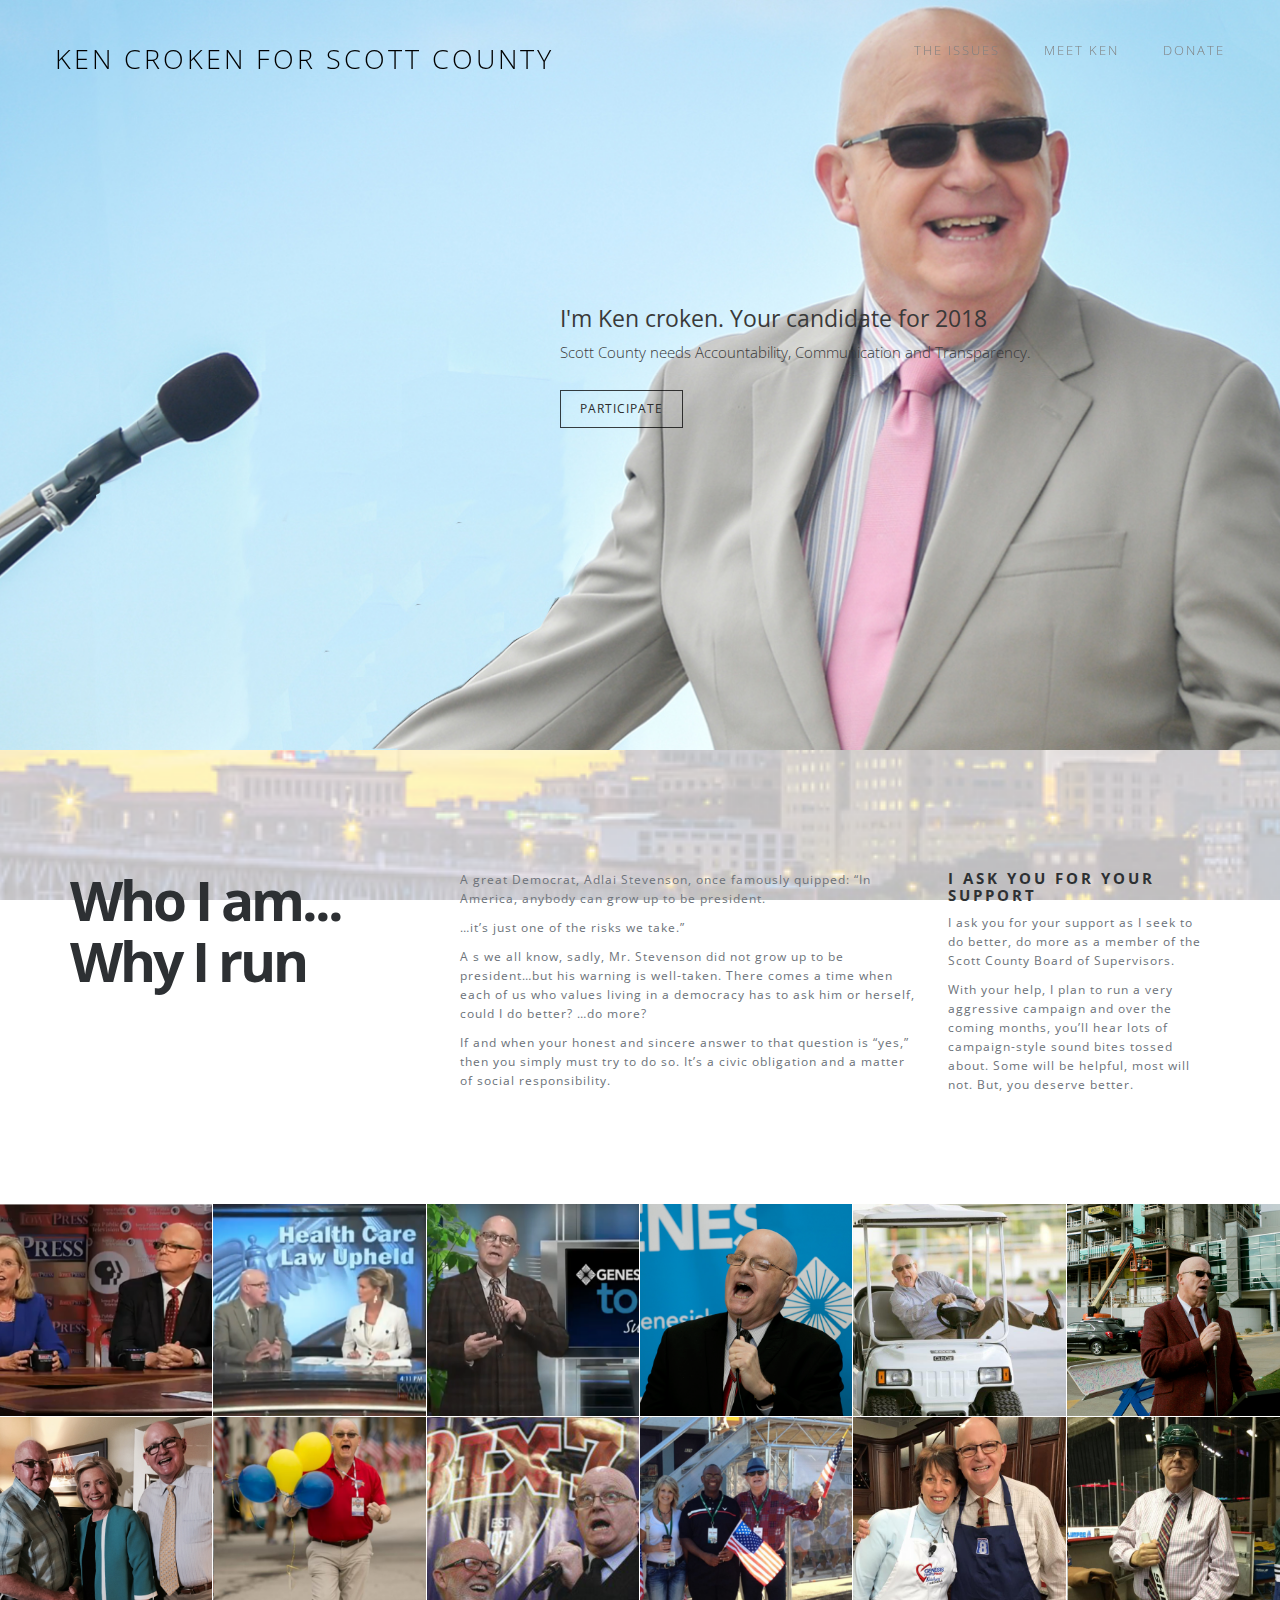
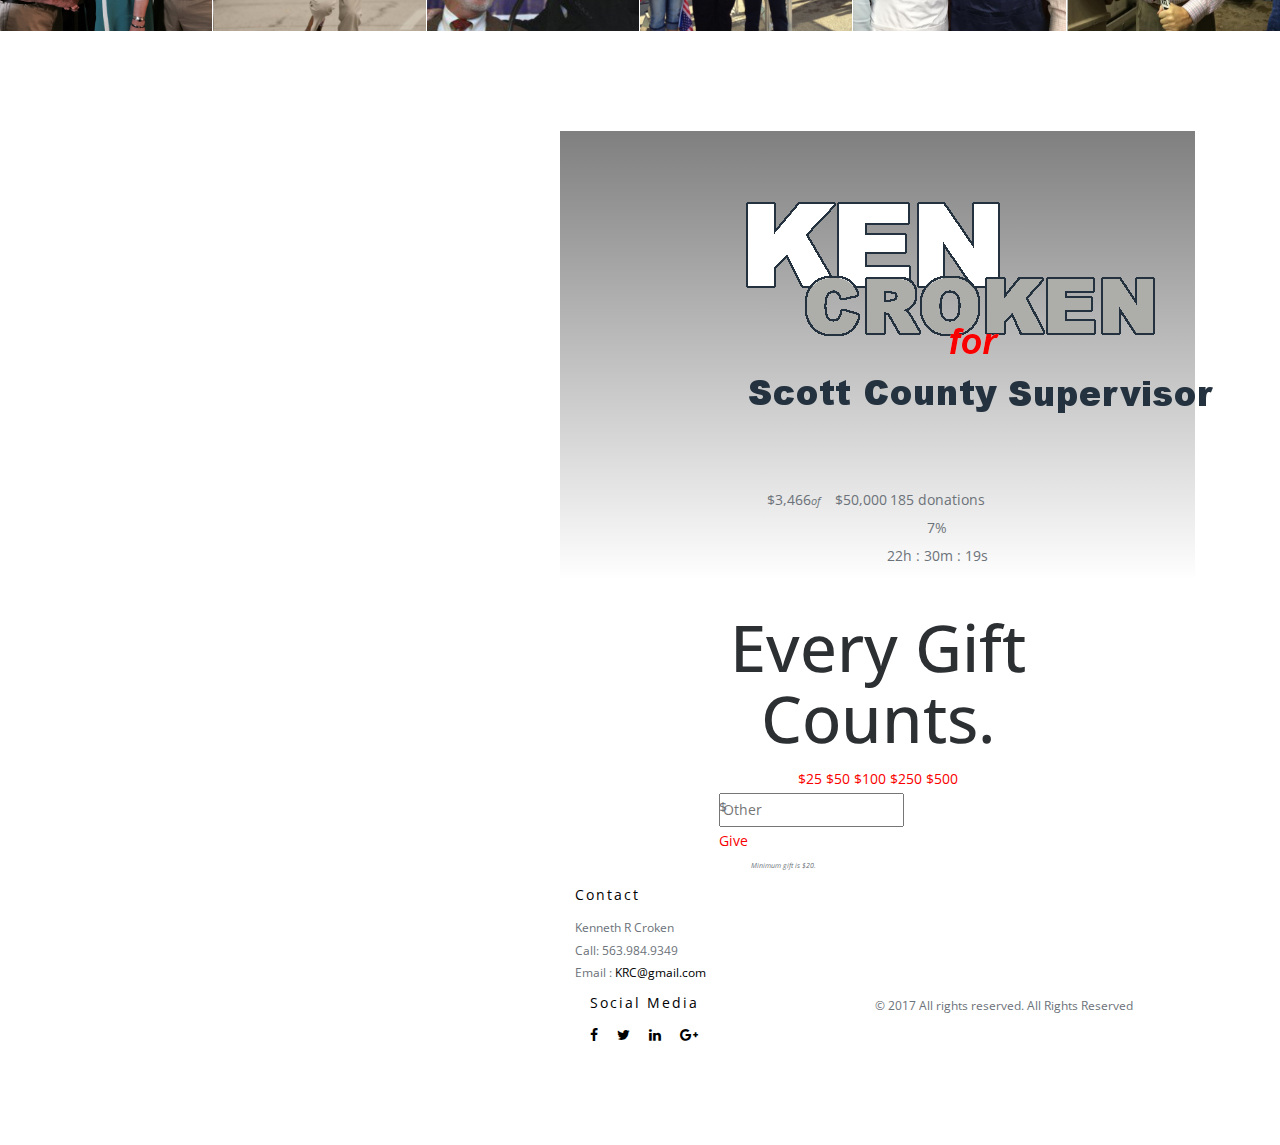
<file: index.html>
<!doctype html>
<!--[if lt IE 7]>      <html class="no-js lt-ie9 lt-ie8 lt-ie7" lang=""> <![endif]-->
<!--[if IE 7]>         <html class="no-js lt-ie9 lt-ie8" lang=""> <![endif]-->
<!--[if IE 8]>         <html class="no-js lt-ie9" lang=""> <![endif]-->
<!--[if gt IE 8]><!-->
<html class="no-js" lang="">
<!--<![endif]-->
<head>
<meta charset="utf-8">
<meta name="description" content="">
<meta name="viewport" content="width=device-width, initial-scale=1">
<title>KEN CROKEN * SCOTT COUNTY</title>
<link rel="stylesheet" href="css/bootstrap.min.css">
<link rel="stylesheet" href="css/jquery.fancybox.css">
<link rel="stylesheet" href="css/main.css">
<link rel="stylesheet" href="css/responsive.css">
<link rel="stylesheet" href="css/animate.min.css">
<link rel="stylesheet" href="https://maxcdn.bootstrapcdn.com/font-awesome/4.4.0/css/font-awesome.min.css">
</head>

<body>
<!-- HEADER BEGINS -->
<section class="banner" role="banner"> 
  <!-- NAVIGATION SECTION -->
  <header id="header">
    <div class="header-content clearfix"> <a class="logo" href="#">KEN CROKEN FOR SCOTT COUNTY </a>
      <nav class="navigation" role="navigation">
        <ul class="primary-nav">
          <li><a href="#introduction">THE ISSUES</a></li>
          <li><a href="#works">MEET KEN</a></li>
          <li><a href="#donate">DONATE</a></li>
        </ul>
      </nav>
      <a href="#" class="nav-toggle">Menu<span></span></a> </div>
  </header>
  <!-- NAVIGATION SECTION END --> 
  <!-- BANNER BEGINS -->
  <div class="container">
    <div class="col-md-7 banner-inner-wrapper">
      <div class="banner-text">
        <h1>I'm Ken croken. Your candidate for 2018</h1>
        <p>Scott County needs Accountability, Communication and Transparency.</p>
        <a href="#" class="btn">PARTICIPATE</a> </div>
      <!-- banner text --> 
    </div>
  </div>
  <!-- BANNER END --> 
</section>
<!-- HEADER --> 
<!-- INTRO -->
<section id="introduction" class="section introduction">
  <div class="container">
    <div class="row">
      <div class="col-md-4 col-sm-6">
        <div class="intro-content">
          <h1>Who I am... Why I run</h1>
        </div>
      </div>
      <div class="col-md-5 col-sm-6">
        <div class="intro-content">
          <p>A great Democrat, Adlai Stevenson, once famously quipped:   “In America, anybody can grow up to be president.</p>
          <p>…it’s just one of the risks we take.”</p>
         <p>A s we all know, sadly, Mr. Stevenson did not grow up to be president…but his warning is well-taken.  There comes a time when each of us who values living in a democracy has to ask him or herself, could I do better?  …do more?</p>
        <p>If and when your honest and sincere answer to that question is “yes,” then you simply must try to do so.  It’s a civic obligation and a matter of social responsibility.</p>         
        </div>
      </div>
      <div class="col-md-3 col-sm-6">
        <div class="intro-content">
          <h4>I ask you for your support</h4>
          <p>I ask you for your support as I seek to do better, do more as a member of the Scott County Board of Supervisors.</p>
            <p>With your help, I plan to run a very aggressive campaign and over the coming months, you’ll hear lots of campaign-style sound bites tossed about.  Some will be helpful, most will not.   But, you deserve better. </p>
        </div>
      </div>
    </div>
  </div>
</section>
<!-- INTRO END --> 

<!-- WORK SECTION -->
<section id="works" class="works section no-padding">
  <div class="container-fluid">
    <div class="row no-gutter">
      <div class="col-lg-2 col-md-4 col-sm-4 work"> <a class="various fancybox" data-fancybox-type="iframe" href="https://youtu.be/PHpRyJZd9Jo"> <img src="images/work-1.jpg" alt="">
        <div class="overlay">
          <div class="overlay-caption">
            <p><i class="fa fa-search-plus fa-2x"></i></p>
          </div>
        </div>
        <!-- overlay --> 
        </a> </div>
      <div class="col-lg-2 col-md-4 col-sm-4 work"> <a href="images/work-2.jpg" class="work-box"> <img src="images/work-2.jpg" alt="">
        <div class="overlay">
          <div class="overlay-caption">
            <p><i class="fa fa-search-plus fa-2x"></i></p>
          </div>
        </div>
        <!-- overlay --> 
        </a> </div>
      <div class="col-lg-2 col-md-4 col-sm-4 work"> <a href="images/work-3.jpg" class="work-box"> <img src="images/work-3.jpg" alt="">
        <div class="overlay">
          <div class="overlay-caption">
            <p><i class="fa fa-search-plus fa-2x"></i></p>
          </div>
        </div>
        <!-- overlay --> 
        </a> </div>
      <div class="col-lg-2 col-md-4 col-sm-4 work"> <a href="images/work-4.jpg" class="work-box"> <img src="images/work-4.jpg" alt="">
        <div class="overlay">
          <div class="overlay-caption">
            <p><i class="fa fa-search-plus fa-2x"></i></p>
          </div>
        </div>
        <!-- overlay --> 
        </a> </div>
      <div class="col-lg-2 col-md-4 col-sm-4 work"> <a href="images/work-5.jpg" class="work-box"> <img src="images/work-5.jpg" alt="">
        <div class="overlay">
          <div class="overlay-caption">
            <p><i class="fa fa-search-plus fa-2x"></i></p>
          </div>
        </div>
        <!-- overlay --> 
        </a> </div>
      <div class="col-lg-2 col-md-4 col-sm-4 work"> <a href="images/work-6.jpg" class="work-box"> <img src="images/work-6.jpg" alt="">
        <div class="overlay">
          <div class="overlay-caption">
            <p><i class="fa fa-search-plus fa-2x"></i></p>
          </div>
        </div>
        <!-- overlay --> 
        </a> </div>
      <div class="col-lg-2 col-md-4 col-sm-4 work"> <a href="images/work-7.jpg" class="work-box"> <img src="images/work-7.jpg" alt="">
        <div class="overlay">
          <div class="overlay-caption">
            <p><i class="fa fa-search-plus fa-2x"></i></p>
          </div>
        </div>
        <!-- overlay --> 
        </a> </div>
      <div class="col-lg-2 col-md-4 col-sm-4 work"> <a href="images/work-8.jpg" class="work-box"> <img src="images/work-8.jpg" alt="">
        <div class="overlay">
          <div class="overlay-caption">
            <p><i class="fa fa-search-plus fa-2x"></i></p>
          </div>
        </div>
        <!-- overlay --> 
        </a> </div>
      <div class="col-lg-2 col-md-4 col-sm-4 work"> <a href="images/work-9.jpg" class="work-box"> <img src="images/work-9.jpg" alt="">
        <div class="overlay">
          <div class="overlay-caption">
            <p><i class="fa fa-search-plus fa-2x"></i></p>
          </div>
        </div>
        <!-- overlay --> 
        </a> </div>
      <div class="col-lg-2 col-md-4 col-sm-4 work"> <a href="images/work-10.jpg" class="work-box"> <img src="images/work-10.jpg" alt="">
        <div class="overlay">
          <div class="overlay-caption">
            <p><i class="fa fa-search-plus fa-2x"></i></p>
          </div>
        </div>
        <!-- overlay --> 
        </a> </div>
      <div class="col-lg-2 col-md-4 col-sm-4 work"> <a href="images/work-11.jpg" class="work-box"> <img src="images/work-11.jpg" alt="">
        <div class="overlay">
          <div class="overlay-caption">
            <p><i class="fa fa-search-plus fa-2x"></i></p>
          </div>
        </div>
        <!-- overlay --> 
        </a> </div>
      <div class="col-lg-2 col-md-4 col-sm-4 work"> <a href="images/work-12.jpg" class="work-box"> <img src="images/work-12.jpg" alt="">
        <div class="overlay">
          <div class="overlay-caption">
            <p><i class="fa fa-search-plus fa-2x"></i></p>
          </div>
        </div>
        <!-- overlay --> 
        </a> </div>
    </div>
  </div>
</section>
<!-- WORK SECTION END --> 

<!-- DONATE --> 
 <section id="donate" class="section donate">
       <div class="container">
    <div class="col-md-7 daventportskyline-inner-wrapper">   
<div class="col-md7">
<body class="daventportskyline">
	<div class="bg-gradient">
		<div class="wrap">
			<div class="item donation-logo">
				<img src="images/KENCROKENFORSCSUPERVISOR_upperleftlogo.png"/>
			</div>
            <div class="item donation bg-pattern">
				<div class="donation__progress">
					<div class="donation__total">
						$3,466
					</div>
					<div class="donation__goal">
						<span>of</span> $50,000
					</div>
					<div class="donation__progressbar">

					</div>
					<div class="donation__extras">
						<div class="donation__count">
							185 donations
						</div>
						<div class="donation__percentage">
						7%
						</div>
						<div class="donation_time">
							22h : 30m : 19s
						</div>
					</div>
				</div>
				<h1>Every Gift Counts.</h1>
				<div class="donation__increments">
					<a href="#" class="button">$25</a>
					<a href="#" class="button">$50</a>
					<a href="#" class="button">$100</a>
					<a href="#" class="button">$250</a>
					<a href="#" class="button">$500</a>
					<div class="donation__other">
						<input type="text" placeholder="Other" />
						<a class="submit" href="#">Give</a>
						<p class="disclaimer">Minimum gift is $20.</p>
					</div>
				</div>
			</div>
		</div>
<!-- DONATE SECTION END --> 

<!-- footer section -->
<footer id="contact" class="footer">
    <body>
  <div class="container">
    <div class="col-md4">
      <h4>Contact</h4>
      <p> Kenneth R Croken<br>
        Call: 563.984.9349 <br>
        Email : <a href="mailto:kennethrcroken@gmail.com"> KRC@gmail.com </a></p>
    </div>
    <div class="col-md-3">
      <h4>Social Media</h4>
      <ul class="footer-share">
        <li><a href="#"><i class="fa fa-facebook"></i></a></li>
        <li><a href="#"><i class="fa fa-twitter"></i></a></li>
        <li><a href="#"><i class="fa fa-linkedin"></i></a></li>
        <li><a href="#"><i class="fa fa-google-plus"></i></a></li>
      </ul>
    </div>
    <div class="col-md-5">
      <p>© 2017 All rights reserved. All Rights Reserved<br>
    </div>
  </div>
<!-- footer section --> 

<!-- JS FILES --> 
<script src="https://ajax.googleapis.com/ajax/libs/jquery/1.11.3/jquery.min.js"></script> 
<script src="js/bootstrap.min.js"></script> 
<script src="js/jquery.fancybox.pack.js"></script> 
<script src="js/retina.min.js"></script> 
<script src="js/modernizr.js"></script> 
<script src="js/main.js"></script>

    </body>
        </footer>
    </div>
</file>
<file: css/main.css>
/* ------------------------------------------------------------------------------
	ANNE CROKEN - CAUSE WEBSITE - MONDAY NOVEMBER 27th 2017 
    CITY TECH ASSIGNMENT 2
------------------------------------------------------------------------------*/




@import url(http://fonts.googleapis.com/css?family=Open%20Sans:300,400,500,600,700);
/* ------------------------------------------------------------------------------
	 TYPEFACE
-------------------------------------------------------------------------------*/
p {
	font-size: 14px;
	line-height: 22.4px;
	color: #6c7279;
}
h1 {
	font-size: 65px;
	color: #2d3033;
}
h2 {
	font-size: 40px;
	color: #2d3033;
}
h3 {
	font-size: 28px;
	color: #2d3033;
	font-weight: 300;
}
h4 {
	font-size: 22px;
	color: #2d3033;
	font-weight: 400;
}
h5 {
	font-size: 14px;
	color: #2d3033;
	text-transform: uppercase;
	font-weight: 700;
}
.btn {
	border: 1px solid rgba(0, 0, 0, 0.75);
	margin-top: 20px;
	color: #2a2a2a;
	font-size: 12px;
	font-weight: 400;
	letter-spacing: 1px;
	border-radius: 0px;
	padding: 1.5% 3%;
	display: inline-block;
	text-transform: uppercase;
}
.btn:hover, .btn:focus {
	background-color: #2a2a2a;
	color: #fff;
}
.btn-large {
	padding: 15px 40px;
}
/* ------------------------------------------------------------------------------
	 GENERAL STYLE
-------------------------------------------------------------------------------*/
a {
	color: #f90000;
}
a:hover, a:focus {
	text-decoration: none;
	-moz-transition: background-color, color, 0.3s;
	-o-transition: background-color, color, 0.3s;
	-webkit-transition: background-color, color, 0.3s;
	transition: background-color, color, 0.3s;
}
body {
	font-family: "Open Sans", sans-serif;
	font-weight: 400;
	color: #6c7279;
}
ul, ol {
	margin: 0;
	padding: 0;
}
ul li {
	list-style: none;
}
.section {
	padding: 100px 0;
}
.no-padding {
	padding: 0;
}
.no-gutter [class*=col-] {
	padding-right: 0;
	padding-left: 0;
}
/* ==========================================================================
	$Header
========================================================================== */
#header {
	position: fixed;
	width: 100%;
	z-index: 999;
}
#header .header-content {
	margin: 0 auto;
	max-width: 1170px;
	padding: 40px 0;
	width: 100%;
	-moz-transition: padding 0.3s;
	-o-transition: padding 0.3s;
	-webkit-transition: padding 0.3s;
	transition: padding 0.3s;
}
#header .logo {
	font-size: 27px;
	color: #000;
	letter-spacing: 3px;
	font-weight: 300;
	float: left;
	text-transform: uppercase;
}
#header.fixed {
	background-color: rgba(255, 255, 255, 0.75);
}
#header.fixed .header-content {
	border-bottom: 0;
	padding: 25px 0;
}
#header.fixed .nav-toggle {
	top: 18px;
}
.navigation.open {
	opacity: 0.9;
	visibility: visible;
	-moz-transition: opacity 0.5s;
	-o-transition: opacity 0.5s;
	-webkit-transition: opacity 0.5s;
	transition: opacity 0.5s;
}
.navigation {
	float: right;
}
.navigation li {
	display: inline-block;
}
.navigation a {
	color: #808080;
	font-size: 13px;
	font-weight: 300;
	letter-spacing: 2px;
	margin-left: 40px;
}
.navigation a:hover, .navigation a.active {
	color: #262626;
}
.nav-toggle {
	display: none;
	height: 44px;
	overflow: hidden;
	position: fixed;
	right: 5%;
	text-indent: 100%;
	top: 32px;
	white-space: nowrap;
	width: 44px;
	z-index: 99999;
	-moz-transition: all 0.3s;
	-o-transition: all 0.3s;
	-webkit-transition: all 0.3s;
	transition: all 0.3s;
}
.nav-toggle:before, .nav-toggle:after {
	border-radius: 50%;
	content: "";
	height: 100%;
	left: 0;
	position: absolute;
	top: 0;
	width: 100%;
	-moz-transform: translateZ(0);
	-ms-transform: translateZ(0);
	-webkit-transform: translateZ(0);
	transform: translateZ(0);
	-moz-backface-visibility: hidden;
	-webkit-backface-visibility: hidden;
	backface-visibility: hidden;
	-moz-transition-property: -moz-transform;
	-o-transition-property: -o-transform;
	-webkit-transition-property: -webkit-transform;
	transition-property: transform;
}
.nav-toggle:before {
	background-color: #f90000;
	-moz-transform: scale(1);
	-ms-transform: scale(1);
	-webkit-transform: scale(1);
	transform: scale(1);
	-moz-transition-duration: 0.3s;
	-o-transition-duration: 0.3s;
	-webkit-transition-duration: 0.3s;
	transition-duration: 0.3s;
}
.nav-toggle:after {
	background-color: #f90000;
	-moz-transform: scale(0);
	-ms-transform: scale(0);
	-webkit-transform: scale(0);
	transform: scale(0);
	-moz-transition-duration: 0s;
	-o-transition-duration: 0s;
	-webkit-transition-duration: 0s;
	transition-duration: 0s;
}
.nav-toggle span {
	background-color: #fff;
	bottom: auto;
	display: inline-block;
	height: 3px;
	left: 50%;
	position: absolute;
	right: auto;
	top: 50%;
	width: 18px;
	z-index: 10;
	-moz-transform: translateX(-50%) translateY(-50%);
	-ms-transform: translateX(-50%) translateY(-50%);
	-webkit-transform: translateX(-50%) translateY(-50%);
	transform: translateX(-50%) translateY(-50%);
}
.nav-toggle span:before, .nav-toggle span:after {
	background-color: #fff;
	content: "";
	height: 100%;
	position: absolute;
	right: 0;
	top: 0;
	width: 100%;
	-moz-transform: translateZ(0);
	-ms-transform: translateZ(0);
	-webkit-transform: translateZ(0);
	transform: translateZ(0);
	-moz-backface-visibility: hidden;
	-webkit-backface-visibility: hidden;
	backface-visibility: visible;
	-moz-transition: -moz-transform 0.3s;
	-o-transition: -o-transform 0.3s;
	-webkit-transition: -webkit-transform 0.3s;
	transition: transform 0.3s;
}
.nav-toggle span:before {
	-moz-transform: translateY(-6px) rotate(0deg);
	-ms-transform: translateY(-6px) rotate(0deg);
	-webkit-transform: translateY(-6px) rotate(0deg);
	transform: translateY(-6px) rotate(0deg);
}
.nav-toggle span:after {
	-moz-transform: translateY(6px) rotate(0deg);
	-ms-transform: translateY(6px) rotate(0deg);
	-webkit-transform: translateY(6px) rotate(0deg);
	transform: translateY(6px) rotate(0deg);
}
.nav-toggle.close-nav:before {
	-moz-transform: scale(0);
	-ms-transform: scale(0);
	-webkit-transform: scale(0);
	transform: scale(0);
}
.nav-toggle.close-nav:after {
	-moz-transform: scale(1);
	-ms-transform: scale(1);
	-webkit-transform: scale(1);
	transform: scale(1);
}
.nav-toggle.close-nav span {
	background-color: rgba(255, 255, 255, 0);
}
.nav-toggle.close-nav span:before, .nav-toggle.close-nav span:after {
	background-color: #fff;
}
.nav-toggle.close-nav span:before {
	-moz-transform: translateY(0) rotate(45deg);
	-ms-transform: translateY(0) rotate(45deg);
	-webkit-transform: translateY(0) rotate(45deg);
	transform: translateY(0) rotate(45deg);
}
.nav-toggle.close-nav span:after {
	-moz-transform: translateY(0) rotate(-45deg);
	-ms-transform: translateY(0) rotate(-45deg);
	-webkit-transform: translateY(0) rotate(-45deg);
	transform: translateY(0) rotate(-45deg);
}
/* ==========================================================================
	BANNER IMAGE
========================================================================== */
.banner {
	background-image: url(../images/banner.jpg);
	background-position: center top;
	background-repeat: no-repeat;
	-moz-background-size: cover;
	-o-background-size: cover;
	-webkit-background-size: cover;
	background-size: cover;
	min-height: 750px;
}
.banner-inner-wrapper {
	float: right;
}
.banner-text {
	padding-top: 45%;
}
.banner-text h1 {
	color: #393939;
	font-family: "Open Sans", sans-serif;
	font-size: 23px;
	font-weight: 400;
}
.banner-text p {
	color: #393939;
	font-size: 15px;
	font-weight: 300;
	line-height: 1.5;
	margin-bottom: 1%;
}


/* ==========================================================================
	BANNER IMAGE
========================================================================== */
.daventportskyline {
	background-image: url(../images/daventportskyline.png);
	background-position: center top;
	background-repeat: no-repeat;
	-moz-background-size: cover;
	-o-background-size: cover;
	-webkit-background-size: cover;
	background-size: cover;
	min-height: 750px;
}
.daventportskyline-inner-wrapper {
	float: right;
}
.daventportskyline-text {
	padding-top: 45%;
}
.daventportskyline-text h1 {
	color: #393939;
	font-family: "Open Sans", sans-serif;
	font-size: 23px;
	font-weight: 400;
}
.daventportskyline-text p {
	color: #393939;
	font-size: 15px;
	font-weight: 300;
	line-height: 1.5;
	margin-bottom: 1%;
}
/* ==========================================================================
	$Teams
========================================================================== */

.intro-content {
	margin-top: 20px;
}
.intro-content h1 {
	font-size: 55px;
	font-weight: 700;
	letter-spacing: -3px;
}
.intro-content h4 {
	font-size: 15px;
	letter-spacing: 3px;
	font-weight: 700;
	text-transform: uppercase;
}
.intro-content p {
	font-size: 12px;
	letter-spacing: 1px;
	line-height: 19px;
}
.intro-content li {
	line-height: 30px;
	letter-spacing: 1px;
}
/* ------------------------------------------------------------------------------
	 WORKS 
-------------------------------------------------------------------------------*/
.work {
	-moz-box-shadow: 0 0 0 1px #fff;
	-webkit-box-shadow: 0 0 0 1px #fff;
	box-shadow: 0 0 0 1px #fff;
	overflow: hidden;
	position: relative;
}
.work img {
	width: 100%;
	height: 100%;
}
.work .overlay {
	background: rgba(232, 69, 69, 0.9);
	height: 100%;
	left: 0;
	opacity: 0;
	position: absolute;
	top: 0;
	width: 100%;
	-moz-transition: opacity, 0.3s;
	-o-transition: opacity, 0.3s;
	-webkit-transition: opacity, 0.3s;
	transition: opacity, 0.3s;
}
.work .overlay-caption {
	position: absolute;
	text-align: center;
	top: 50%;
	width: 100%;
	-moz-transform: translateY(-50%);
	-ms-transform: translateY(-50%);
	-webkit-transform: translateY(-50%);
	transform: translateY(-50%);
}
.work h5, .work p, .work img {
	-moz-transition: all, 0.5s;
	-o-transition: all, 0.5s;
	-webkit-transition: all, 0.5s;
	transition: all, 0.5s;
}
.work h5, .work p {
	color: #fff;
	margin: 0;
	opacity: 0;
}
.work span {
	font-size: 45px;
}
.work h5 {
	margin-bottom: 5px;
	-moz-transform: translate3d(0, -200%, 0);
	-ms-transform: translate3d(0, -200%, 0);
	-webkit-transform: translate3d(0, -200%, 0);
	transform: translate3d(0, -200%, 0);
}
.work p {
	-moz-transform: translate3d(0, 200%, 0);
	-ms-transform: translate3d(0, 200%, 0);
	-webkit-transform: translate3d(0, 200%, 0);
	transform: translate3d(0, 200%, 0);
}
.work-box:hover img {
	-moz-transform: scale(1.2);
	-ms-transform: scale(1.2);
	-webkit-transform: scale(1.2);
	transform: scale(1.2);
}
.work-box:hover .overlay {
	opacity: 1;
}
.work-box:hover .overlay h5, .work-box:hover .overlay p {
	opacity: 1;
	-moz-transform: translate3d(0, 0, 0);
	-ms-transform: translate3d(0, 0, 0);
	-webkit-transform: translate3d(0, 0, 0);
	transform: translate3d(0, 0, 0);
}
.work-box:hover .overlay h5, .work-box:hover .overlay p {
	opacity: 1;
	-moz-transform: translate3d(0, 0, 0);
	-ms-transform: translate3d(0, 0, 0);
	-webkit-transform: translate3d(0, 0, 0);
	transform: translate3d(0, 0, 0);
}

/* ------------------------------------------------------------------------------
	 DONATION SECTION
------------------------------------------------------------------------------*/
body {
	font-family: $sans-serif;
	background-size: cover;
    background: url('../images/daventportskyline.png') no-repeat center center fixed;}
}
img {
	max-width: auto;
}

.bg-gradient {
	width: 100%;
	height: 50vh;
	padding: 3em 0 0 0;
	background: -moz-linear-gradient(top, rgba(0, 0, 0, .5) 0%, rgba(0, 0, 0, 0) 100%);
	background: -webkit-linear-gradient(top, rgba(0, 0, 0, .5) 0%, rgba(0, 0, 0, 0) 100%);
	background: linear-gradient(to bottom, rgba(0, 0, 0, .5) 0%, rgba(0, 0, 0, 0) 100%);

}
    
/* ----MAIN CONTENT-----*/

.wrap {
	max-width: 1140px;
	margin: 0 auto;
	display: flex;
	flex-flow: column nowrap;
	justify-content: center;
	align-items: center;
}

.item {
	width: 50%;
	line-height: 2em;
	text-align: center;
}
	&.bg-pattern {
		padding: 2.5em 5%;
		border-bottom-left-radius: 3px;
		border-bottom-right-radius: 3px;
		background: rgba(255, 255, 255, .9);
		background-image: url("data:image/svg+xml,%3Csvg width='60' height='60' viewBox='0 0 60 60' xmlns='http://www.w3.org/2000/svg'%3E%3Cpath d='M54.627 0l.83.828-1.415 1.415L51.8 0h2.827zM5.373 0l-.83.828L5.96 2.243 8.2 0H5.374zM48.97 0l3.657 3.657-1.414 1.414L46.143 0h2.828zM11.03 0L7.372 3.657 8.787 5.07 13.857 0H11.03zm32.284 0L49.8 6.485 48.384 7.9l-7.9-7.9h2.83zM16.686 0L10.2 6.485 11.616 7.9l7.9-7.9h-2.83zm20.97 0l9.315 9.314-1.414 1.414L34.828 0h2.83zM22.344 0L13.03 9.314l1.414 1.414L25.172 0h-2.83zM32 0l12.142 12.142-1.414 1.414L30 .828 17.272 13.556l-1.414-1.414L28 0h4zM.284 0l28 28-1.414 1.414L0 2.544V0h.284zM0 5.373l25.456 25.455-1.414 1.415L0 8.2V5.374zm0 5.656l22.627 22.627-1.414 1.414L0 13.86v-2.83zm0 5.656l19.8 19.8-1.415 1.413L0 19.514v-2.83zm0 5.657l16.97 16.97-1.414 1.415L0 25.172v-2.83zM0 28l14.142 14.142-1.414 1.414L0 30.828V28zm0 5.657L11.314 44.97 9.9 46.386l-9.9-9.9v-2.828zm0 5.657L8.485 47.8 7.07 49.212 0 42.143v-2.83zm0 5.657l5.657 5.657-1.414 1.415L0 47.8v-2.83zm0 5.657l2.828 2.83-1.414 1.413L0 53.456v-2.83zM54.627 60L30 35.373 5.373 60H8.2L30 38.2 51.8 60h2.827zm-5.656 0L30 41.03 11.03 60h2.828L30 43.858 46.142 60h2.83zm-5.656 0L30 46.686 16.686 60h2.83L30 49.515 40.485 60h2.83zm-5.657 0L30 52.343 22.343 60h2.83L30 55.172 34.828 60h2.83zM32 60l-2-2-2 2h4zM59.716 0l-28 28 1.414 1.414L60 2.544V0h-.284zM60 5.373L34.544 30.828l1.414 1.415L60 8.2V5.374zm0 5.656L37.373 33.656l1.414 1.414L60 13.86v-2.83zm0 5.656l-19.8 19.8 1.415 1.413L60 19.514v-2.83zm0 5.657l-16.97 16.97 1.414 1.415L60 25.172v-2.83zM60 28L45.858 42.142l1.414 1.414L60 30.828V28zm0 5.657L48.686 44.97l1.415 1.415 9.9-9.9v-2.828zm0 5.657L51.515 47.8l1.414 1.413 7.07-7.07v-2.83zm0 5.657l-5.657 5.657 1.414 1.415L60 47.8v-2.83zm0 5.657l-2.828 2.83 1.414 1.413L60 53.456v-2.83zM39.9 16.385l1.414-1.414L30 3.658 18.686 14.97l1.415 1.415 9.9-9.9 9.9 9.9zm-2.83 2.828l1.415-1.414L30 9.313 21.515 17.8l1.414 1.413 7.07-7.07 7.07 7.07zm-2.827 2.83l1.414-1.416L30 14.97l-5.657 5.657 1.414 1.415L30 17.8l4.243 4.242zm-2.83 2.827l1.415-1.414L30 20.626l-2.828 2.83 1.414 1.414L30 23.456l1.414 1.414zM56.87 59.414L58.284 58 30 29.716 1.716 58l1.414 1.414L30 32.544l26.87 26.87z' fill='%23000000' fill-opacity='0.035' fill-rule='evenodd'/%3E%3C/svg%3E");
	}
}

/* ----LOGO-----*/

.item.donation-logo {
	width: 100%;
	padding: 2em 0 0 0;
}

.item.smcm-logo {
	align-self: flex-start;
}

/* ----DONATION PROGRESS BAR---*/
.donation__progress {
	margin: 1em auto 3em auto;
	display: flex;
	flex-flow: row wrap;
	justify-content: center;
	align-items: baseline;
}
    span {
		font-style: italic;
		font-size: .75em;
		margin-right: 1em;
	}
}
	.donation__total,
	.donation__goal {
		width: 120px;
	}
}

	.donation__total {
		font-size: 2.5em;
	}
}
	.donation__progressbar {
		background: $f90000;
		width: 100%;
		height: 30px;
		margin-top: 1.5em;
	}
}

	.donation__extras {
		width: 100%;
		display: flex;
		flex-flow: row nowrap;
		justify-content: space-between;
		align-items: center;
	}
}

/* ----DONATION INCREMENTS----*/

.donation__increments {
	display: flex;
	flex-flow: row wrap;
	justify-content: space-between;
	align-items: baseline;
	margin-bottom: 2em;
}

/* ----OTHER DONATION AMOUNTS----*/

.donation__other {
	font-size: 1em;
	display: flex;
	flex-flow: row wrap;
	width: 130px;
	position: relative;
	&:before {
		content: "$";
		position: absolute;
	}
}
    
.disclaimer {
		width: 100%;
		font-size: .5em;
		font-style: italic;
	}
}
    
input[type="text"] {
		width: 75px;
		font-size: 1em;
		text-align: center;
		background: transparent;
		border: 0;
		border-bottom: 1px solid #666;
		&:focus {
			outline: none;
			height: auto;
		}
    }
}

.submit {
		margin-left: .5em;
		text-decoration: none;
		font-size: .75em;
		background: #999;
		color: #fff;
		padding: .05em .75em;
		border-radius: 3px;
		&:hover,
		&:active,
		&:focus {
			background: $mute-gold;
		}

}

}
--*/

/* ------------------------------------------------------------------------------
	 Footer
-------------------------------------------------------------------------------*/
.footer {
	width: 94%;
	margin: auto;
	text-align: left;
	padding-top: 5%;
	padding-bottom: 7%;
}
.footer h4 {
	font-size: 14px;
	color: #000;
	letter-spacing: 2px;
	margin: 0 0 15px 0;
	padding: 0px;
}
.footer p {
	font-size: 12px;
	color: #6c7279;
}
.footer a {
	color: #000;
}
.footer a:hover {
	text-decoration: underline;
}
.footer .footer-share {
	margin-top: 0;
}
.footer .footer-share li {
	display: inline-block;
	float: none;
}
.footer .footer-share a {
	border: none;
	font-size: 14px;
	color: #000;
	letter-spacing: 15px;
}
.footer .fa-heart {
	color: #f90000;
	font-size: 12px;
	margin: 0 2px;
}
</file>
<file: css/responsive.css>
@media screen and (max-width: 1024px) {
.banner {
	min-height: 450px;
}
#header .header-content {
	width: 90%;
}
.nav-toggle {
	display: block;
}
.navigation {
	position: fixed;
	background-color: #000;
	width: 100%;
	height: 100%;
	top: 0;
	left: 0;
	z-index: 99999;
	visibility: hidden;
	opacity: 0;
	-webkit-transition: opacity 0.5s, visibility 0s 0.5s;
	transition: opacity 0.5s, visibility 0s 0.5s;
}
.navigation .primary-nav {
	position: relative;
	top: 45%;
	-moz-transform: translateY(-45%);
	-ms-transform: translateY(-45%);
	-webkit-transform: translateY(-45%);
	transform: translateY(-45%);
}
.navigation li {
	display: block;
	margin-bottom: 20px;
}
.navigation a {
	display: block;
	font-size: 25px;
	margin: 0;
	text-align: center;
}
.person {
	margin: 0 auto 50px;
}
.person-content {
	text-align: center;
}
.person .social-icons li {
	display: inline-block;
	float: none;
	margin-bottom: 5px;
}
.testimonials blockquote {
	padding: 20px 5% 0;
}
.testimonials p {
	font-size: 26px;
}
.flex-control-nav {
	bottom: 20px;
}
}
 @media screen and (max-width: 768px) {
.banner-text {
	padding-top: 30%;
}
.banner-text h1 {
	font-size: 24px;
}
.banner-text p {
	font-size: 15px;
}
.flexslider {
	padding-bottom: 80px;
}
.flex-control-nav {
	width: 100%;
}
.footer .footer-col {
	margin-bottom: 50px;
}
}
 @media screen and (max-width: 640px) {
.banner-text {
	padding-top: 35%;
	text-align: center;
}
}
 @media screen and (max-width: 480px) {
.banner-text {
	padding-top: 45%;
	text-align: center;
}
.banner-text h1 {
	font-size: 21px;
}
.banner-text p {
	font-size: 13px;
}
.banner {
	height: 30px!important;
}
}
 @media screen and (max-width: 320px) {
.banner {
	height: 30px!important;
}
.banner-text {
	padding-top: 55%;
	text-align: center;
}
.banner-text h1 {
	font-size: 21px;
}
.banner-text p {
	font-size: 13px;
}
.testimonials blockquote {
	padding: 20px 5% 0;
}
.testimonials p {
	font-size: 26px;
}
}
</file>
